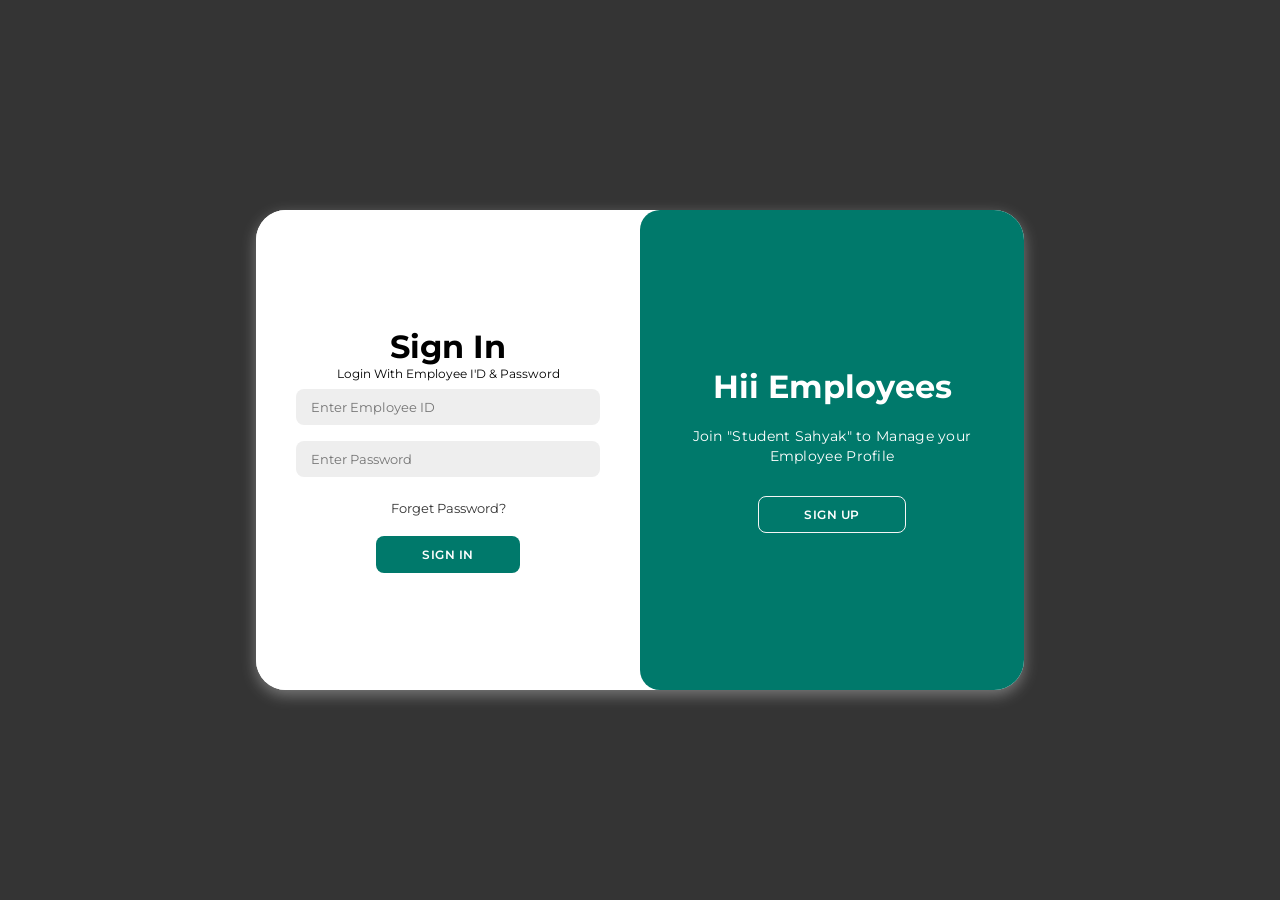
<file: index.html>
<!DOCTYPE html>
<html>
  <head>
    <title>Student Sahayak - Admin Portal</title>
    <link rel="stylesheet" href="style.css" />
      <link href='https://unpkg.com/boxicons@2.1.4/css/boxicons.min.css' rel='stylesheet'>     
  </head>
  <body>
  
   <div class="container" id="container">
        <div class="form-container sign-up">
            <form>
                <h1>Create Account</h1>
                <!-- <div class="social-icons"> 
                    <a href="#" class="icons"><i class='bx bxl-google'></i></a>
                    <a href="#" class="icons"><i class='bx bxl-facebook'></i></a>
                    <a href="#" class="icons"><i class='bx bxl-github'></i></a>
                    <a href="#" class="icons"><i class='bx bxl-linkedin'></i></a>
                </div> -->
                <span>Register with E-mail</span>
                <input type="text" placeholder="Enter E-mail">
                <input type="text" placeholder="Enter Employee ID">
                <input type="password" placeholder="Enter Password">
                <input type="password" placeholder="Confrim Password">
                <button>Sign Up</button>
            </form>
        </div>


        <div class="form-container sign-in">
            <form>
                <h1>Sign In</h1>
                <!-- <div class="social-icons">
                    <a href="#" class="icons"><i class='bx bxl-google'></i></a>
                    <a href="#" class="icons"><i class='bx bxl-facebook'></i></a>
                    <a href="#" class="icons"><i class='bx bxl-github'></i></a>
                    <a href="#" class="icons"><i class='bx bxl-linkedin'></i></a>
                </div> -->
                <span>Login With Employee I'D & Password</span>
                <input type="text" id="login-empid" placeholder="Enter Employee ID">
                <input type="password" id="login-password" placeholder="Enter Password">
                <a href="#">Forget Password?</a>
                <button>Sign In</button>
            </form>
        </div>


        <div class="toggle-container">
            <div class="toggle">
                <div class="toggle-panel toggle-left">
                    <h1>Welcome To <br>Student Sahayak</h1>
                    <p>Sign in With Employee ID & Passowrd</p>
                    <button class="hidden" id="login">Sign In</button>
                </div>
                <div class="toggle-panel toggle-right">
                    <h1>Hii Employees</h1>
                    <p>Join "Student Sahyak" to Manage your Employee Profile</p>
                    <button class="hidden" id="register">Sign Up</button>
                </div>
            </div>
        </div>
    </div>
      <script src="main.js"></script>
  </body>
</html>
</file>
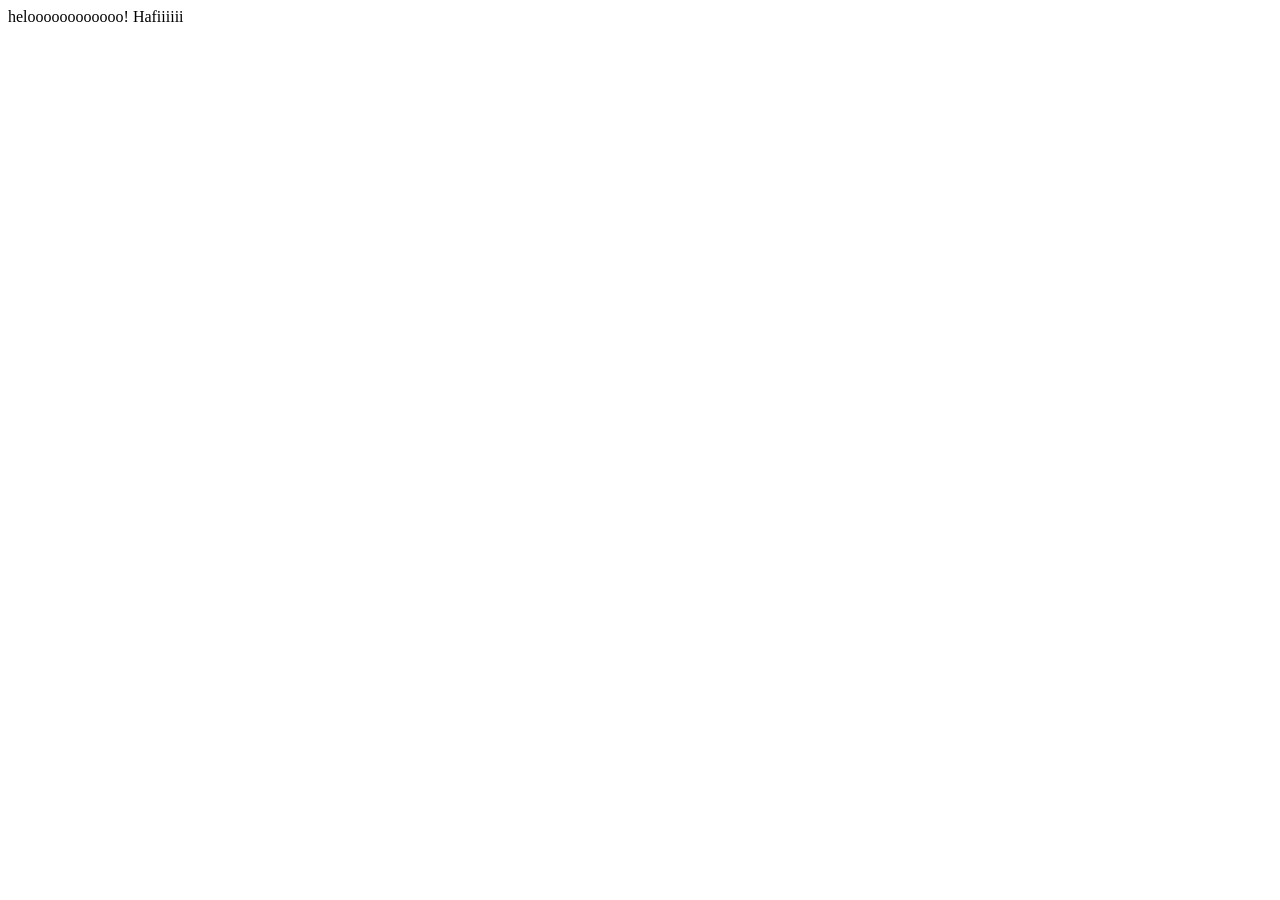
<file: profile_hafijul.html>
<!DOCTYPE html>
<html lang="en">
<head>
    <meta charset="UTF-8">
    <meta name="viewport" content="width=device-width, initial-scale=1.0">
    <title>Document</title>
</head>
<body>
    heloooooooooooo! Hafiiiiii
</body>
</html>
</file>
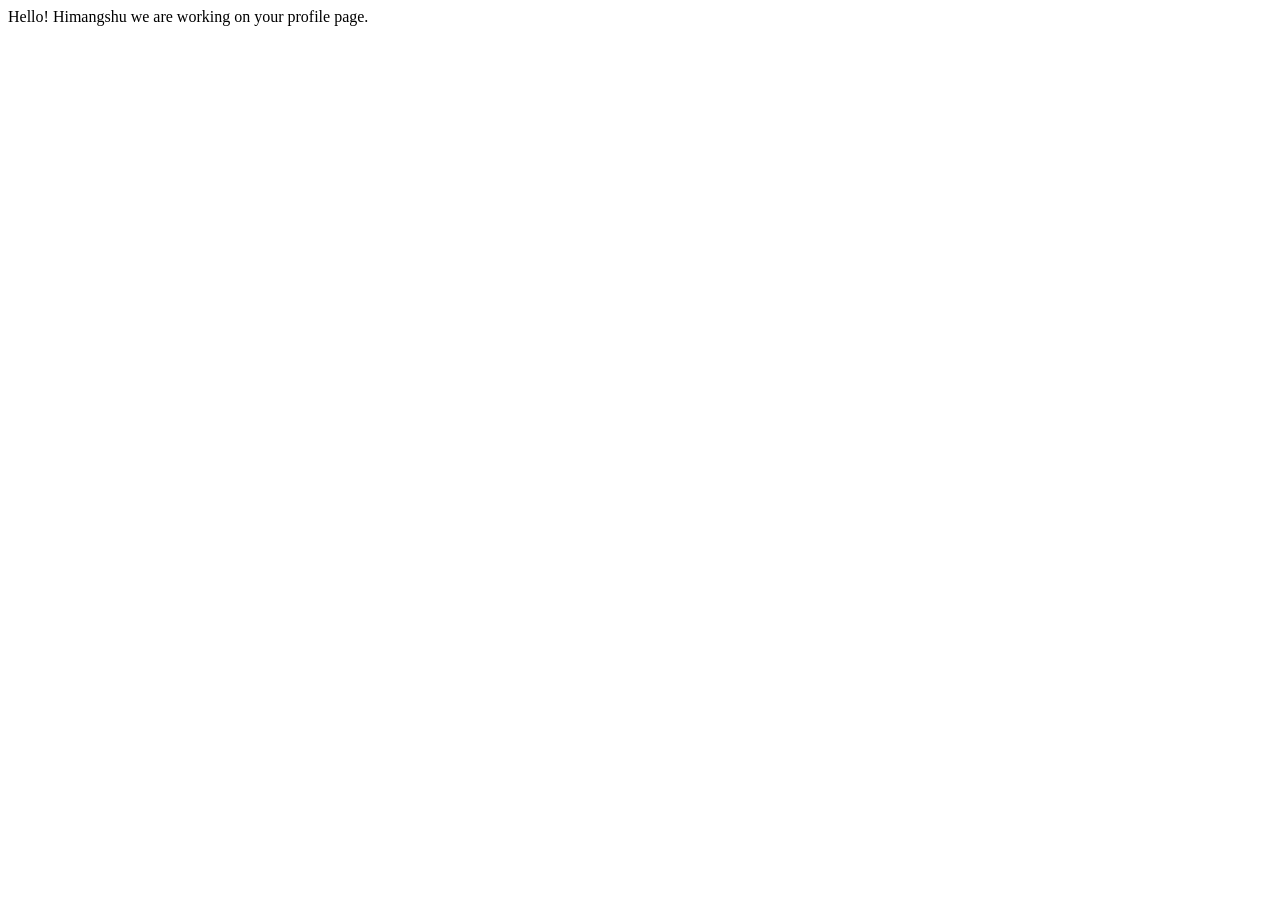
<file: profile_himangshu.html>
<!DOCTYPE html>
<html lang="en">
<head>
    <meta charset="UTF-8">
    <meta name="viewport" content="width=device-width, initial-scale=1.0">
    <title>Document</title>
</head>
<body>
    Hello! Himangshu we are working on your profile page.
</body>
</html>
</file>
<file: style.css>
@import url('https://fonts.googleapis.com/css2?family=Montserrat:ital,wght@0,100..900;1,100..900&display=swap');

*{
    margin: 0;
    padding: 0;
    box-sizing: border-box;
    font-family: 'Montserrat', sans-serif;
}

body{
    background-color: rgba(0, 0, 0, 0.795);
    display: flex;
    align-items: center;
    justify-content: center;
    flex-direction: column;
    height: 100vh;
}

.container{
    background-color: #fff;
    border-radius: 30px;
    box-shadow: 0 5px 15px rgba(255, 255, 255, 0.35);
    position: relative;
    overflow: hidden;
    width: 768px;
    max-width: 100%;
    min-height: 480px;
}

.container p{
    font-size: 14px;
    line-height: 20px;
    letter-spacing: 0.3px;
    margin: 20px 0;
}

.container span{
    font-size: 12px;
}

.container a{
    color: #333;
    font-size: 13px;
    text-decoration: none;
    margin: 15px 0 10px;
}

.container button{
    background-color: #00796b;
    color: #fff;
    font-size: 12px;
    padding: 10px 45px;
    border: 1px solid transparent;
    border-radius: 8px;
    font-weight: 600;
    letter-spacing: 0.5px;
    text-transform: uppercase;
    margin-top: 10px;
    cursor: pointer;
}

.container button.hidden{
    background-color: transparent;
    border-color: #f5f5f5;
}

.container form{
    background-color: #fff;
    display: flex;
    align-items: center;
    justify-content: center;
    flex-direction: column;
    padding: 0 40px;
    height: 100%;
}

.container input{
    background-color: #eee;
    border:none;
    margin: 8px 0;
    padding: 10px 15px;
    font-size: 13px;
    border-radius: 8px;
    width: 100%;
    outline: none;
}

.form-container{
    position: absolute;
    top: 0;
    height: 100%;
    transition: all 0.6s ease-in-out;
}

.sign-in{
    left: 0;
    width: 50%;
    z-index: 2;
}

.container.active .sign-in{
    transform: translateX(100%);
}

.sign-up{
    left: 0;
    width: 50%;
    opacity: 0;
    z-index: 1;
}

.container.active .sign-up{
    transform: translateX(100%);
    opacity: 1;
    z-index: 5;
    animation: move 0.6s;
}

@keyframes move{
    0%, 49.99%{
        opacity: 0;
        z-index: 1;
    }
    50%, 100%{
        opacity: 1;
        z-index: 5;
    }
}

.social-icons{
    margin: 20px 0;
}

.social-icons a{
    border: 1px solid #ccc;
    border-radius: 20%;
    display: inline-flex;
    justify-content: center;
    align-items: center;
    margin: 0 3px;
    width: 40px;
    height: 40px;
}

.toggle-container{
    position: absolute;
    top: 0;
    left: 50%;
    width: 50%;
    height: 100%;
    overflow: hidden;
    transition: all 0.6s ease-in-out;
    border-radius: 20px;
    z-index: 1000;
}

.container.active .toggle-container{
    transform: translateX(-100%);
    border-radius: 20px;
}

.toggle{
    background-color: #00796b;
    height: 100%;
    color: #fff;
    position: relative;
    left: -100%;
    height: 100%;
    width: 200%;
    transform: translateX(0);
    transition: all 0.6s ease-in-out;
}

.container.active .toggle{
    transform: translateX(50%);
}

.toggle-panel{
    position: absolute;
    width: 50%;
    height: 100%;
    display: flex;
    align-items: center;
    justify-content: center;
    flex-direction: column;
    padding: 0 30px;
    text-align: center;
    top: 0;
    transform: translateX(0);
    transition: all 0.6s ease-in-out;
}

.toggle-left{
    transform: translateX(-200%);
}

.container.active .toggle-left{
    transform: translateX(0);
}

.toggle-right{
    right: 0;
    transform: translateX(0);
}
</file>
